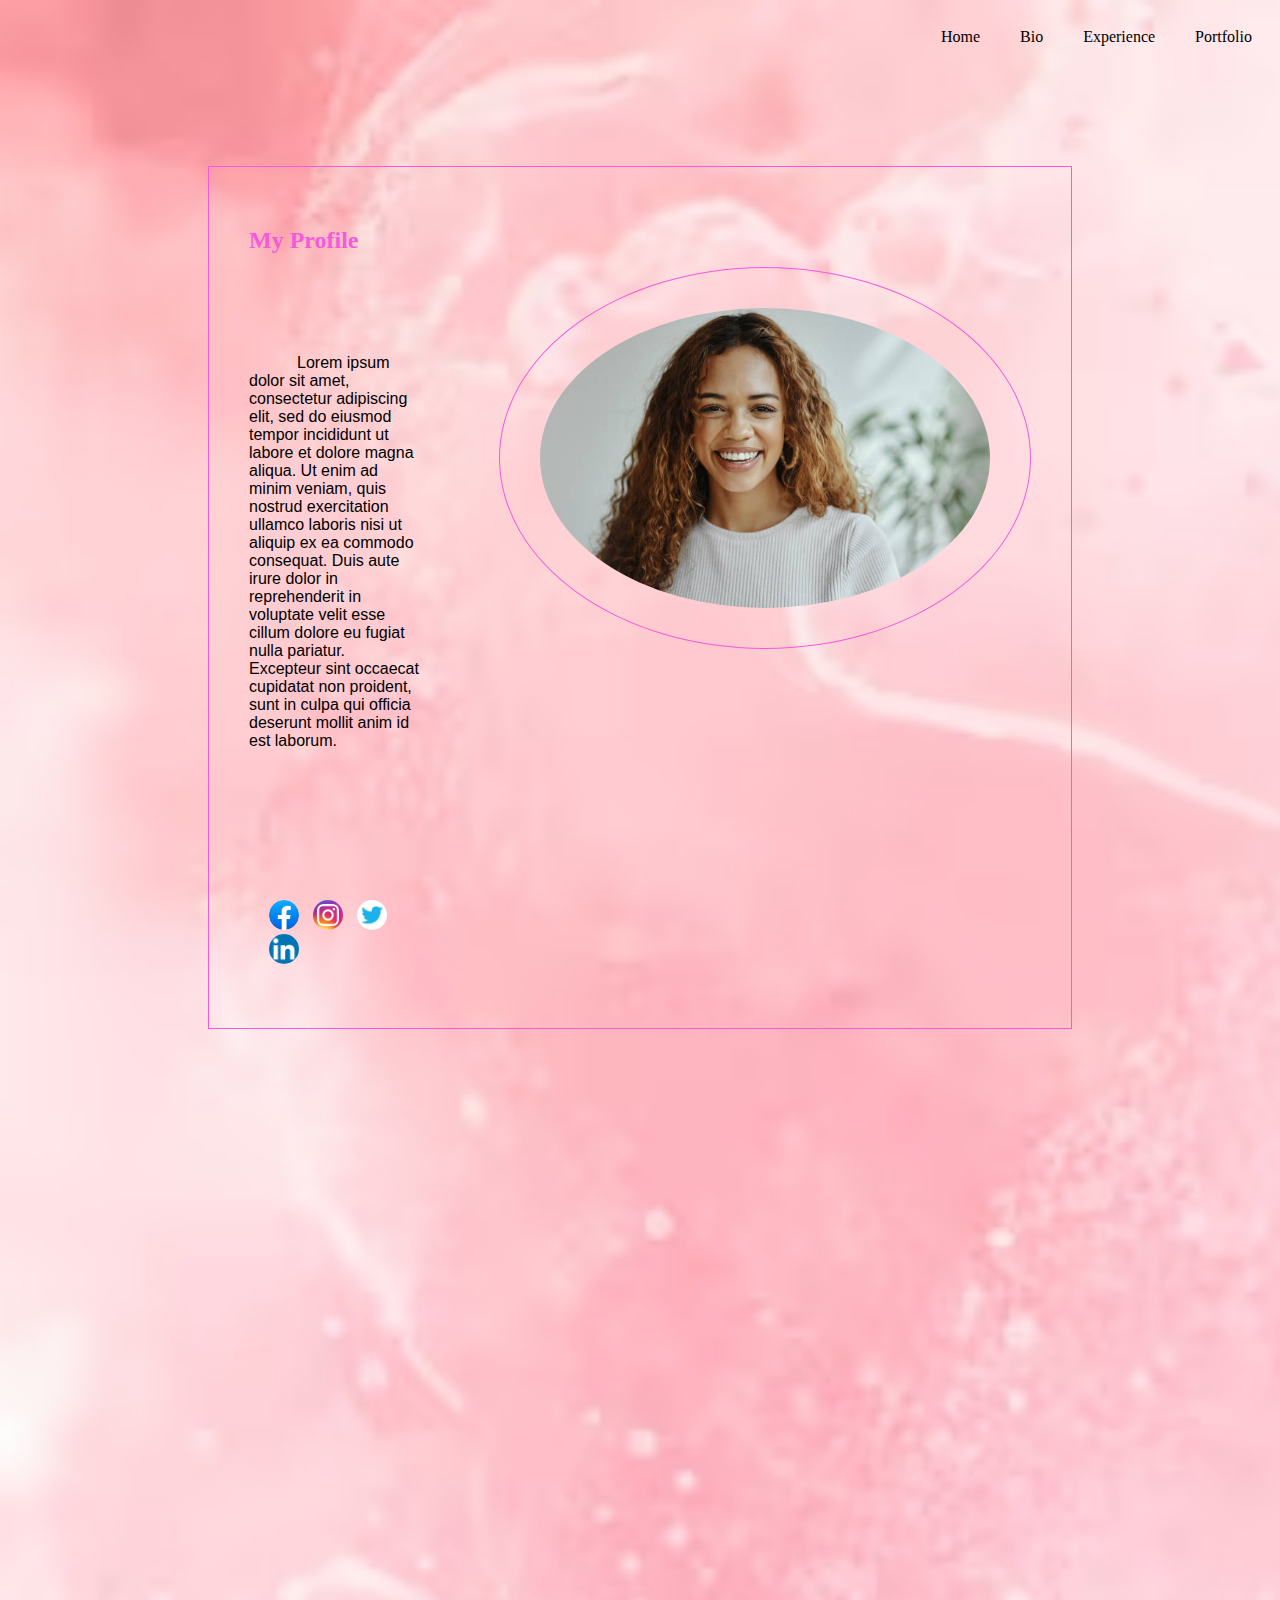
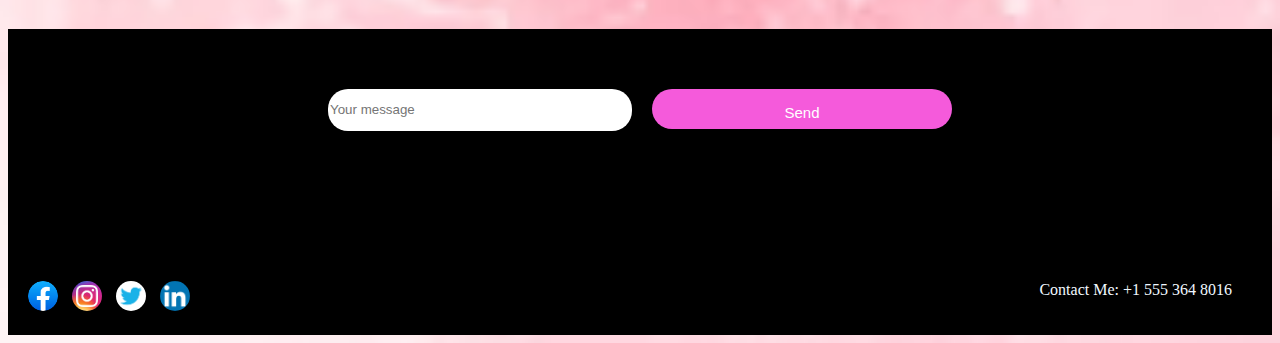
<file: index.html>
<!DOCTYPE html>
<html lang="en">
<head>
    <meta charset="UTF-8">
    <meta name="viewport" content="width=device-width, initial-scale=1.0">
    <title>Personal Project</title>
    <link rel="stylesheet" href="css/index.css">
</head>
<body>
    <div class="main">
        <div class="menu">
            <a href="index.html">Home</a>
            <a href="Bio.html">Bio</a>
            <a href="Experience.html">Experience</a>
            <a href="Portfolio.html">Portfolio</a>
        </div>
        <div class="content">
            <div class="content-left">
                <h2>My Profile</h2>
                <p>Lorem ipsum dolor sit amet, consectetur adipiscing elit, sed do eiusmod tempor incididunt ut labore et dolore magna aliqua. Ut enim ad minim veniam, quis nostrud exercitation ullamco laboris nisi ut aliquip ex ea commodo consequat. Duis aute irure dolor in reprehenderit in voluptate velit esse cillum dolore eu fugiat nulla pariatur. Excepteur sint occaecat cupidatat non proident, sunt in culpa qui officia deserunt mollit anim id est laborum.</p>
                <div class="social-media-icon">
                    <a href="https://www.facebook.com">
                        <img src="images/facebook.png" alt="My picture"></a>
                    <a href="https://www.instagram.com">
                        <img src="images/Instagram.png" alt="My picture"></a>
                    <a href="https://x.com/i/flow/login">
                        <img src="images/twitter.png" alt="My picture"></a>
                    <a href="https://www.linkedin.com/?trk=guest_homepage-basic_nav-header-logo">
                        <img src="images/LinkedIn.png" alt="My picture"></a>
                </div>
            </div>
            <div class="content-right">
                <img src="images/profile.jpg" alt="profile image ">
            </div>
        </div>
    </div>




    <footer>
        <div class="footer">
            <div class="message">
                <input type="text" id="message" name="message" placeholder="Your message"/>
                <button>Send</button>
            </div>
            <div class="footer-bottom">
                <div class="social-media-icon">
                    <a href="https://www.facebook.com">
                        <img src="images/facebook.png" alt="My picture"></a>
                    <a href="https://www.instagram.com">
                        <img src="images/Instagram.png" alt="My picture"></a>
                    <a href="https://x.com/i/flow/login">
                        <img src="images/twitter.png" alt="My picture"></a>
                    <a href="https://www.linkedin.com/?trk=guest_homepage-basic_nav-header-logo">
                        <img src="images/LinkedIn.png" alt="My picture"></a>
                </div>
                <div class="tel">
                    <p>Contact Me: +1 555 364 8016</p>
                </div>
            </div>
    
        </div>

    </footer>
    
</body>
</html>
</file>
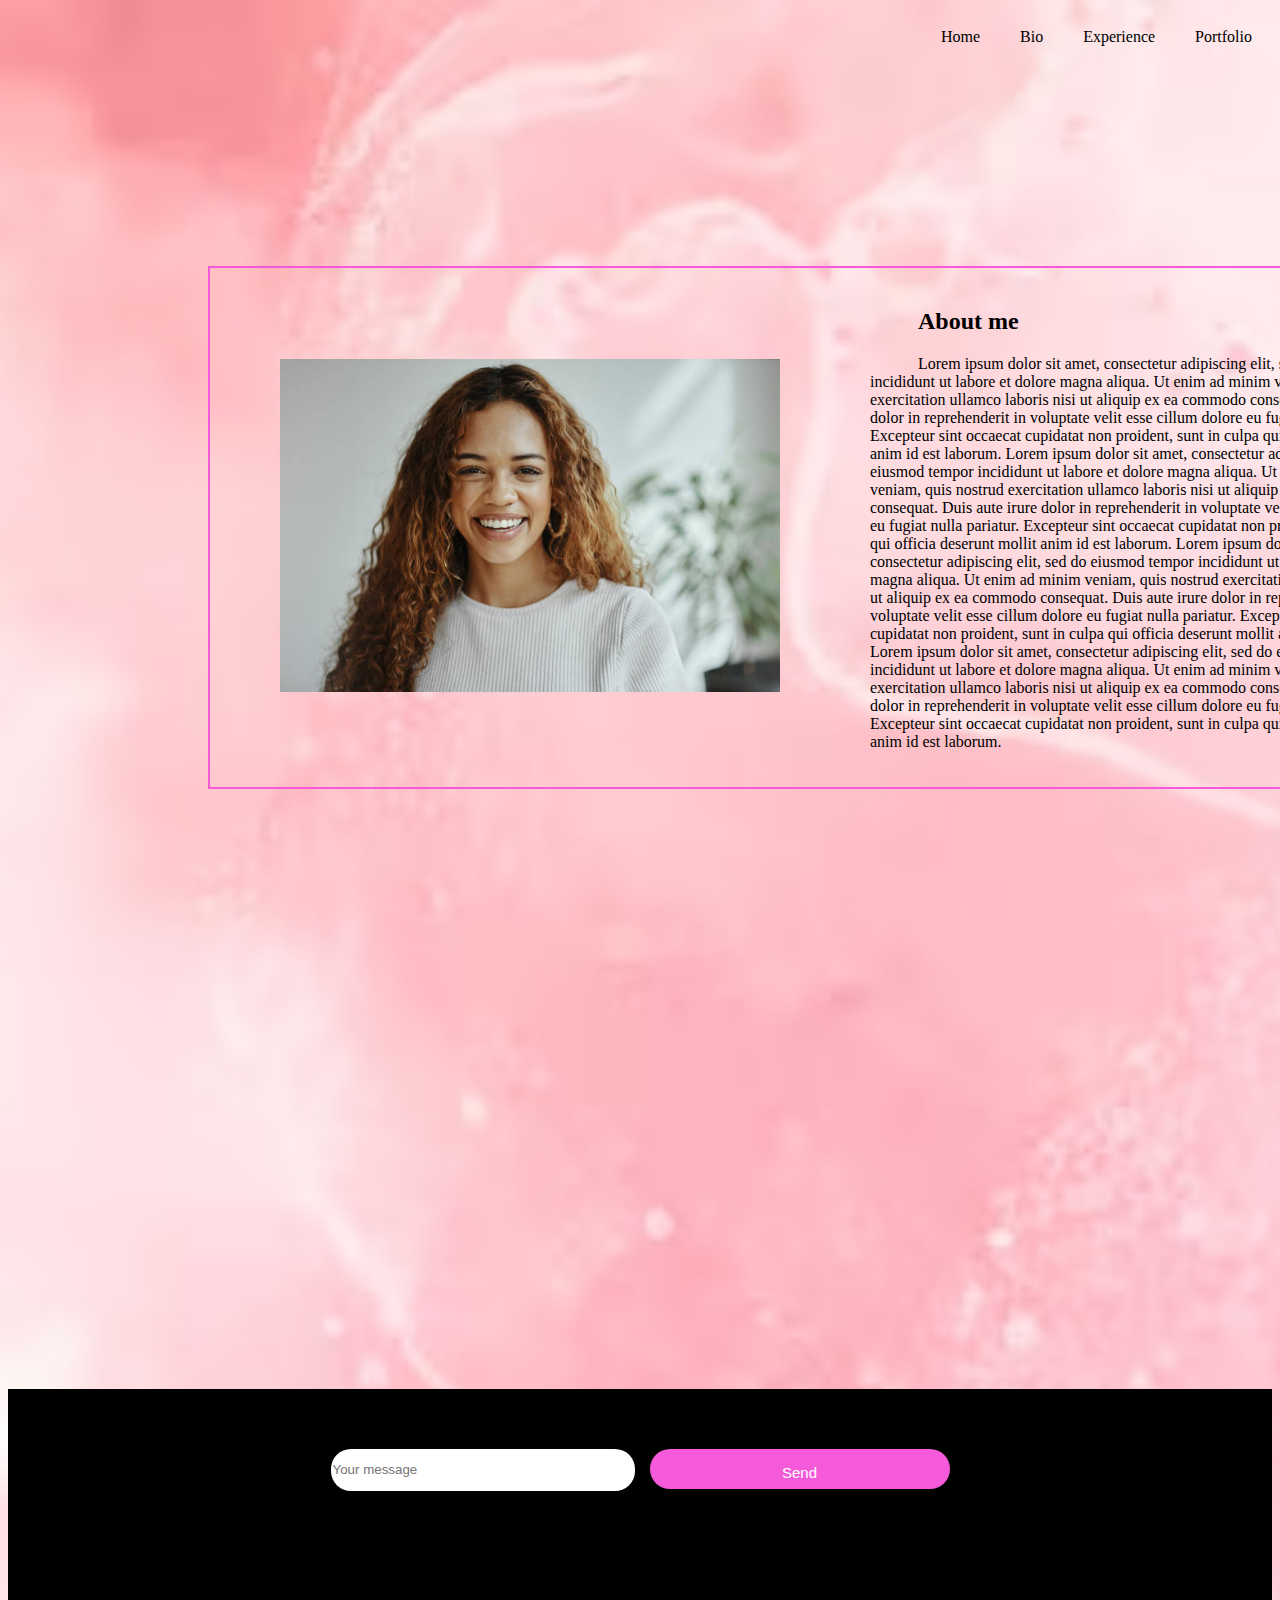
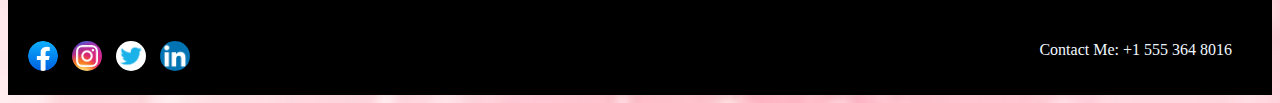
<file: Bio.html>
<!DOCTYPE html>
<html lang="en">
<head>
    <meta charset="UTF-8">
    <meta name="viewport" content="width=device-width, initial-scale=1.0">
    <title>Bio</title>
    <link rel="stylesheet" href="css/Bio.css">
</head>
<body>
     <div class="menu">
        <a href="index.html">Home</a>
        <a href="Bio.html">Bio</a>
        <a href="Experience.html">Experience</a>
        <a href="Portfolio.html">Portfolio</a>
     </div>
     <div class="bio">
           <div class="bio-img">
            <img src="images/profile.jpg" alt="profile picture">
           </div>
            <div class="bio-paragraph">
                <h2>About me </h2>
            <p>Lorem ipsum dolor sit amet, consectetur adipiscing elit, sed do eiusmod tempor incididunt ut labore et dolore magna aliqua. Ut enim ad minim veniam, quis nostrud exercitation ullamco laboris nisi ut aliquip ex ea commodo consequat. Duis aute irure dolor in reprehenderit in voluptate velit esse cillum dolore eu fugiat nulla pariatur. Excepteur sint occaecat cupidatat non proident, sunt in culpa qui officia deserunt mollit anim id est laborum.
                Lorem ipsum dolor sit amet, consectetur adipiscing elit, sed do eiusmod tempor incididunt ut labore et dolore magna aliqua. Ut enim ad minim veniam, quis nostrud exercitation ullamco laboris nisi ut aliquip ex ea commodo consequat. Duis aute irure dolor in reprehenderit in voluptate velit esse cillum dolore eu fugiat nulla pariatur. Excepteur sint occaecat cupidatat non proident, sunt in culpa qui officia deserunt mollit anim id est laborum.
                Lorem ipsum dolor sit amet, consectetur adipiscing elit, sed do eiusmod tempor incididunt ut labore et dolore magna aliqua. Ut enim ad minim veniam, quis nostrud exercitation ullamco laboris nisi ut aliquip ex ea commodo consequat. Duis aute irure dolor in reprehenderit in voluptate velit esse cillum dolore eu fugiat nulla pariatur. Excepteur sint occaecat cupidatat non proident, sunt in culpa qui officia deserunt mollit anim id est laborum.
                Lorem ipsum dolor sit amet, consectetur adipiscing elit, sed do eiusmod tempor incididunt ut labore et dolore magna aliqua. Ut enim ad minim veniam, quis nostrud exercitation ullamco laboris nisi ut aliquip ex ea commodo consequat. Duis aute irure dolor in reprehenderit in voluptate velit esse cillum dolore eu fugiat nulla pariatur. Excepteur sint occaecat cupidatat non proident, sunt in culpa qui officia deserunt mollit anim id est laborum.
            </p>
            </div>
     </div>

    <footer>
        <div class="footer">
            <div class="message">
                <input type="text" id="message" name="message" placeholder="Your message"/>
                <button>Send</button>
            </div>
            <div class="footer-bottom">
                <div class="social-media-icon">
                    <a href="https://www.facebook.com">
                        <img src="images/facebook.png" alt="My picture"></a>
                    <a href="https://www.instagram.com">
                        <img src="images/Instagram.png" alt="My picture"></a>
                    <a href="https://x.com/i/flow/login">
                        <img src="images/twitter.png" alt="My picture"></a>
                    <a href="https://www.linkedin.com/?trk=guest_homepage-basic_nav-header-logo">
                        <img src="images/LinkedIn.png" alt="My picture"></a>
                </div>
                <div class="tel">
                    <p>Contact Me: +1 555 364 8016</p>
                </div>
            </div>
    
        </div>

    </footer>
    
</body>
</html>
</file>
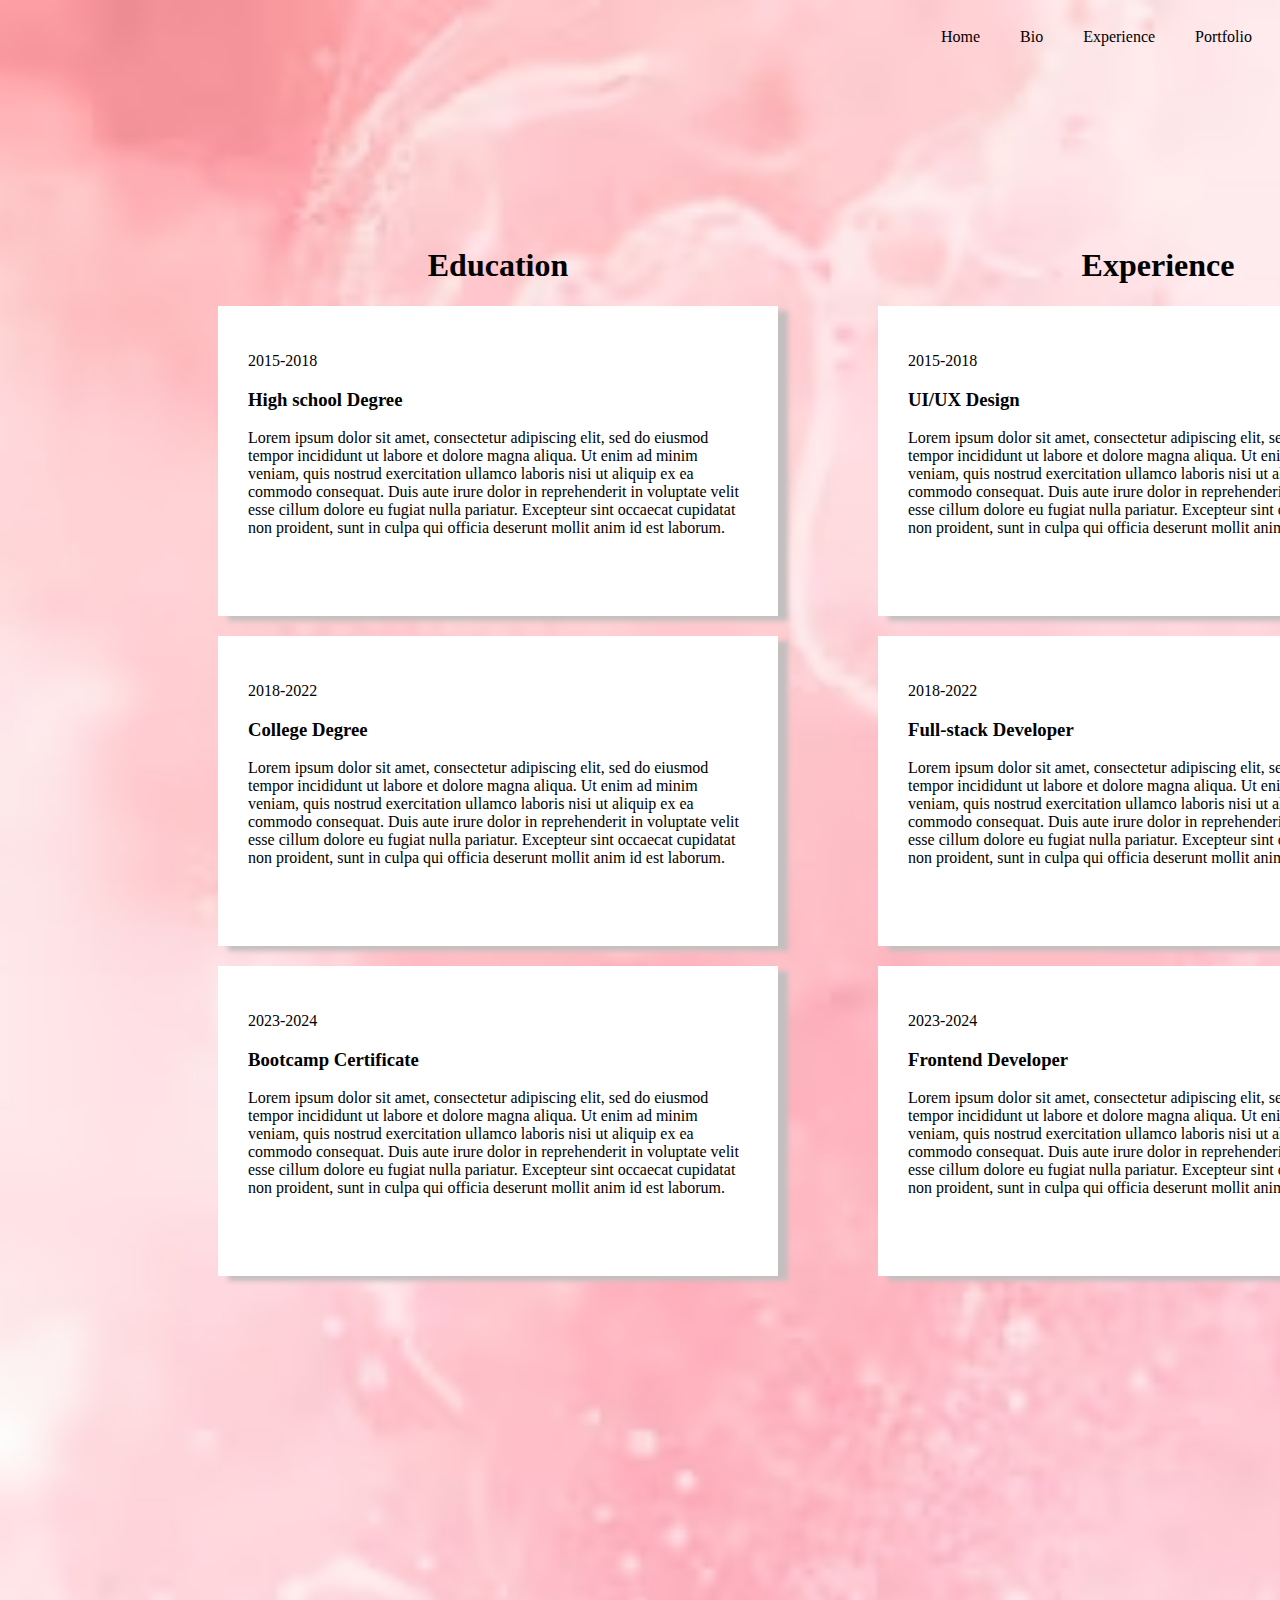
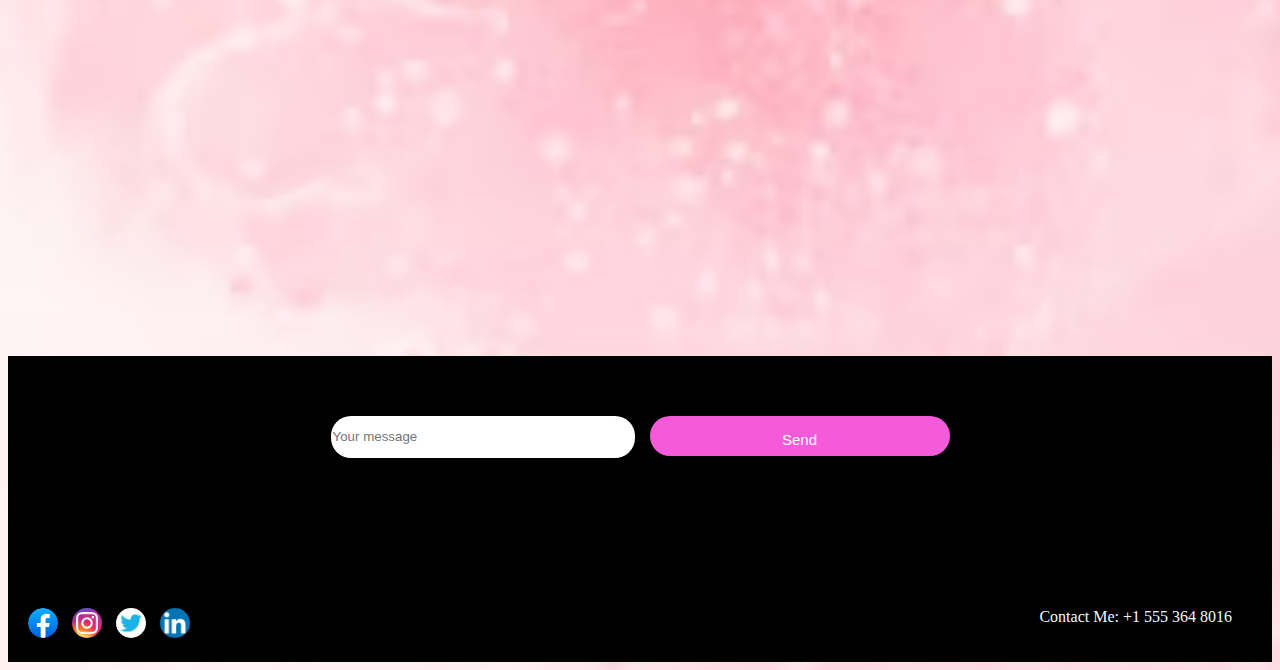
<file: Experience.html>
<!DOCTYPE html>
<html lang="en">
<head>
    <meta charset="UTF-8">
    <meta name="viewport" content="width=device-width, initial-scale=1.0">
    <title>Experience</title>
    <link rel="stylesheet" href="css/Experience.css">
</head>
<body> 
    <div class="content">  
        <div class="menu">
            <a href="index.html">Home</a>
            <a href="Bio.html">Bio</a>
            <a href="Experience.html">Experience</a>
            <a href="Portfolio.html">Portfolio</a>
        </div>
    <div class="exprience-box">
        <div class="education">
            <h1>Education</h1>
            <div class="items">
                <p>2015-2018</p>
                <h3>High school Degree</h3>
                <p>Lorem ipsum dolor sit amet, consectetur adipiscing elit, sed do eiusmod tempor incididunt ut labore et dolore magna aliqua. Ut enim ad minim veniam, quis nostrud exercitation ullamco laboris nisi ut aliquip ex ea commodo consequat. Duis aute irure dolor in reprehenderit in voluptate velit esse cillum dolore eu fugiat nulla pariatur. Excepteur sint occaecat cupidatat non proident, sunt in culpa qui officia deserunt mollit anim id est laborum.</p>
            </div>
            <div class="items">
                <p>2018-2022</p>
                <h3>College Degree</h3>
                <p>Lorem ipsum dolor sit amet, consectetur adipiscing elit, sed do eiusmod tempor incididunt ut labore et dolore magna aliqua. Ut enim ad minim veniam, quis nostrud exercitation ullamco laboris nisi ut aliquip ex ea commodo consequat. Duis aute irure dolor in reprehenderit in voluptate velit esse cillum dolore eu fugiat nulla pariatur. Excepteur sint occaecat cupidatat non proident, sunt in culpa qui officia deserunt mollit anim id est laborum.</p>
            </div>
            <div class="items">
                <p>2023-2024</p>
                <h3>Bootcamp Certificate</h3>
                <p>Lorem ipsum dolor sit amet, consectetur adipiscing elit, sed do eiusmod tempor incididunt ut labore et dolore magna aliqua. Ut enim ad minim veniam, quis nostrud exercitation ullamco laboris nisi ut aliquip ex ea commodo consequat. Duis aute irure dolor in reprehenderit in voluptate velit esse cillum dolore eu fugiat nulla pariatur. Excepteur sint occaecat cupidatat non proident, sunt in culpa qui officia deserunt mollit anim id est laborum.</p>
            </div>
            
            
        </div>
        <div class="Experience">
            <h1>Experience</h1>
            <div class="items">
                <p>2015-2018</p>
                <h3>UI/UX Design</h3>
                <p>Lorem ipsum dolor sit amet, consectetur adipiscing elit, sed do eiusmod tempor incididunt ut labore et dolore magna aliqua. Ut enim ad minim veniam, quis nostrud exercitation ullamco laboris nisi ut aliquip ex ea commodo consequat. Duis aute irure dolor in reprehenderit in voluptate velit esse cillum dolore eu fugiat nulla pariatur. Excepteur sint occaecat cupidatat non proident, sunt in culpa qui officia deserunt mollit anim id est laborum.</p>
            </div>
            <div class="items">
                <p>2018-2022</p>
                <h3>Full-stack Developer</h3>
                <p>Lorem ipsum dolor sit amet, consectetur adipiscing elit, sed do eiusmod tempor incididunt ut labore et dolore magna aliqua. Ut enim ad minim veniam, quis nostrud exercitation ullamco laboris nisi ut aliquip ex ea commodo consequat. Duis aute irure dolor in reprehenderit in voluptate velit esse cillum dolore eu fugiat nulla pariatur. Excepteur sint occaecat cupidatat non proident, sunt in culpa qui officia deserunt mollit anim id est laborum.</p>
            </div>
            <div class="items">
                <p>2023-2024</p>
                <h3>Frontend Developer</h3>
                <p>Lorem ipsum dolor sit amet, consectetur adipiscing elit, sed do eiusmod tempor incididunt ut labore et dolore magna aliqua. Ut enim ad minim veniam, quis nostrud exercitation ullamco laboris nisi ut aliquip ex ea commodo consequat. Duis aute irure dolor in reprehenderit in voluptate velit esse cillum dolore eu fugiat nulla pariatur. Excepteur sint occaecat cupidatat non proident, sunt in culpa qui officia deserunt mollit anim id est laborum.</p>
            </div>
        </div>
    </div>


     <footer>
        <div class="footer">
            <div class="message">
                <input type="text" id="message" name="message" placeholder="Your message"/>
                <button>Send</button>
            </div>
            <div class="footer-bottom">
                <div class="social-media-icon">
                    <a href="https://www.facebook.com">
                        <img src="images/facebook.png" alt="My picture"></a>
                    <a href="https://www.instagram.com">
                        <img src="images/Instagram.png" alt="My picture"></a>
                    <a href="https://x.com/i/flow/login">
                        <img src="images/twitter.png" alt="My picture"></a>
                    <a href="https://www.linkedin.com/?trk=guest_homepage-basic_nav-header-logo">
                        <img src="images/LinkedIn.png" alt="My picture"></a>
                </div>
                <div class="tel">
                    <p>Contact Me: +1 555 364 8016</p>
                </div>
            </div>
    
        </div>
    

     </footer>
    
    
</body>
</html>
</file>
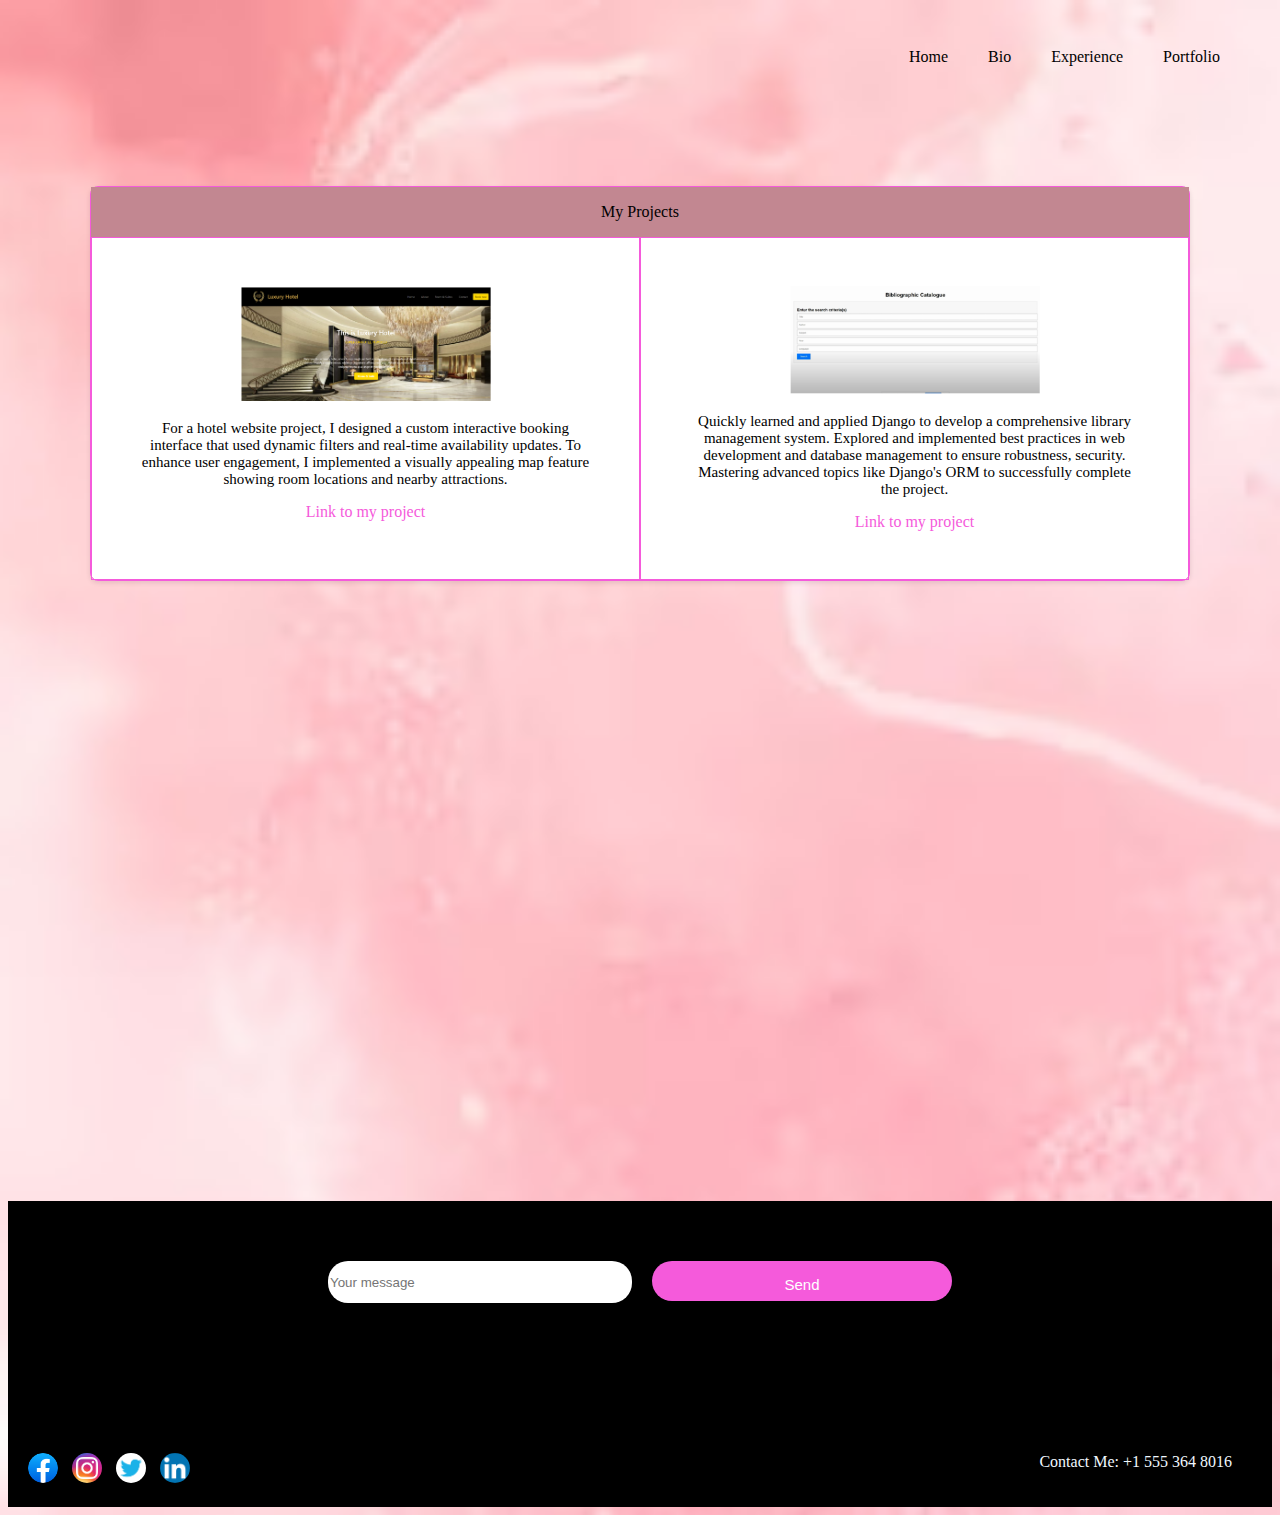
<file: Portfolio.html>
<!DOCTYPE html>
<html lang="en">
<head>
    <meta charset="UTF-8">
    <meta name="viewport" content="width=device-width, initial-scale=1.0">
    <title>Portfolio</title>
    <link rel="stylesheet" href="css/Portfolio.css">
</head>
<body>
    <div class="potfolio">
        <div class="menu">
            <a href="index.html">Home</a>
            <a href="Bio.html">Bio</a>
            <a href="Experience.html">Experience</a>
            <a href="Portfolio.html">Portfolio</a>
        </div>
        <div class="project">
            <div class="project-bar">
                <p>My Projects</p>
            </div>
            <div class="project-content">
                <div class="items">
                    <img src="images/hotel.png" alt="hotel image">
                    <p>For a hotel website project, I designed a custom interactive booking interface that used dynamic filters and real-time availability updates. To enhance user engagement, I implemented a visually appealing map feature showing room locations and nearby attractions.</p>
                    <a href="https://github.com/melissaYefsah/Hotelsite">Link to my project</a>
                </div>
                <div class="items">
                    <img src="images/library.png" alt="">
                    <p>Quickly learned and applied Django to develop a comprehensive library management system. Explored and implemented best practices in web development and database management to ensure robustness, security. Mastering advanced topics like Django's ORM to successfully complete the project.</p>
                    <a href="https://github.com/melissaYefsah/library_project">Link to my project</a>
                </div>
            </div>
        </div>

   </div>

   <footer>
    <div class="footer">
        <div class="message">
            <input type="text" id="message" name="message" placeholder="Your message"/>
            <button>Send</button>
        </div>
        <div class="footer-bottom">
            <div class="social-media-icon">
                <a href="https://www.facebook.com">
                    <img src="images/facebook.png" alt="My picture"></a>
                <a href="https://www.instagram.com">
                    <img src="images/Instagram.png" alt="My picture"></a>
                <a href="https://x.com/i/flow/login">
                    <img src="images/twitter.png" alt="My picture"></a>
                <a href="https://www.linkedin.com/?trk=guest_homepage-basic_nav-header-logo">
                    <img src="images/LinkedIn.png" alt="My picture"></a>
            </div>
            <div class="tel">
                <p>Contact Me: +1 555 364 8016</p>
            </div>
        </div>

    </div>

</footer>
    
</body>
</html>
</file>
<file: css/index.css>
body{
    padding: auto;
    background-image: url("/images/background1.jpg.avif");
    background-repeat: no-repeat;
    background-size: 200%;
}
.menu{
    display: flex;
    flex-direction: raw;
    justify-content:flex-end;
    margin-bottom: 100px; 
}
.menu a{
    text-decoration: none;
    color: black;
    margin: 20px;
}
.content{
    display: flex;
    flex-direction: raw;
    border: 1px solid #F55ADB;
    margin: 0px 200px 0px 200px;
}

.social-media-icon img{
    border-radius: 15px;
    width: 30px;
}
.content-right{
    padding: 40px;
    
}
.content-right img{
    width: 450px;
    border-radius: 100%;
    border: 1px solid #F55ADB;
    padding: 40px;
    margin-top: 60px;
}
.content-left{
    padding: 40px;
}
.content-left h2{
    font-family: cursive;
    font-weight: 600;
    color: #F55ADB;
}
.content-left p{
    font-family: 'Segoe UI', Tahoma, Geneva, Verdana, sans-serif;
    text-indent: 3em;
    margin-top: 100px;
    
}

.social-media-icon {
    margin-top: 150px;
    margin-left: 20px;
    margin-bottom: 20px;

}
.social-media-icon a{
    margin-right: 10px;
}

.footer{
    background-color: black;
    margin-top: 600px;
    margin-left: 0px;
    padding-top: 60px;
}
.message input{
    width: 300px;
    height: 40px;
    border-radius: 20px;
    text-decoration: none;
    border: none;
}
.message button{
    width: 300px;
    height: 40px;
    background-color: #F55ADB;
    text-decoration: none;
    border-radius: 20px;
    border: none;
    color: white;
    padding: 15px 30px;
    text-align: center;
    display: inline-block;
    font-size: 15px;

}

.message{
    display: flex;
    justify-content: center;
    gap: 20px;
}
.tel p{
    color: aliceblue;
    margin-top: 150px;
    margin-right: 40px;
}
.footer-bottom{
    display: flex;
    justify-content: space-between;
}
</file>
<file: css/Bio.css>
body{
    
    background-image: url("/images/background1.jpg.avif");
    background-repeat: no-repeat;
    background-size: 200%;
    
}
.menu{
    display: flex;
    flex-direction: raw;
    justify-content:flex-end;
    margin-bottom: 100px; 
}
.menu a{
    text-decoration: none;
    color: black;
    margin: 20px;
}

.social-media-icon img{
    border-radius: 15px;
    width: 30px;
}
.social-media-icon {
    margin-top: 150px;
    margin-left: 20px;
    margin-bottom: 20px;

}
.social-media-icon a{
    margin-right: 10px;
}
.footer{
    background-color: black;
    margin-top: 600px;
    margin-left: 0px;
    padding-top: 60px;
}
.message input{
    width: 300px;
    height: 40px;
    border-radius: 20px;
    text-decoration: none;
    border: none;
}
.message button{
    width: 300px;
    height: 40px;
    background-color: #F55ADB;
    text-decoration: none;
    border-radius: 20px;
    border: none;
    color: white;
    padding: 15px 30px;
    text-align: center;
    display: inline-block;
    font-size: 15px;

}

.message{
    display: flex;
    justify-content: center;
    gap: 15px;
}
.tel p{
    color: aliceblue;
    margin-top: 150px;
    margin-right: 40px;
}
.footer-bottom{
    display: flex;
    justify-content: space-between;
}

.bio{
    display: flex;
    align-items: center;
    padding: 20px;
    gap: 40px;
    margin-top: 200px;
    width: 1200px;
    justify-content: center;
    margin-left: 200px;
    border: 2px solid #F55ADB;

}
.bio-img img{
    width: 500px;
    padding: 50px;
}
.bio-paragraph{
    text-indent: 3em;
}
</file>
<file: css/Experience.css>
body{
    
    background-image: url("/images/background1.jpg.avif");
    background-repeat: no-repeat;
    background-size: 200%;
    
}
.menu{
    display: flex;
    flex-direction: raw;
    justify-content:flex-end;
    margin-bottom: 100px; 
}
.menu a{
    text-decoration: none;
    color: black;
    margin: 20px;
}

.social-media-icon img{
    border-radius: 15px;
    width: 30px;
}
.social-media-icon {
    margin-top: 150px;
    margin-left: 20px;
    margin-bottom: 20px;

}
.social-media-icon a{
    margin-right: 10px;
}
.footer{
    background-color: black;
    margin-top: 600px;
    margin-left: 0px;
    padding-top: 60px;
}
.message input{
    width: 300px;
    height: 40px;
    border-radius: 20px;
    text-decoration: none;
    border: none;
}
.message button{
    width: 300px;
    height: 40px;
    background-color: #F55ADB;
    text-decoration: none;
    border-radius: 20px;
    border: none;
    color: white;
    padding: 15px 30px;
    text-align: center;
    display: inline-block;
    font-size: 15px;

}

.message{
    display: flex;
    justify-content: center;
    gap: 15px;
}
.tel p{
    color: aliceblue;
    margin-top: 150px;
    margin-right: 40px;
}
.footer-bottom{
    display: flex;
    justify-content: space-between;
}



.exprience-box{
    width: 800px;
    border: 15px ;
    padding: 60px;
    display: flex;
    margin-left: 150px;
    margin-right: 200px;
    gap: 100px;
}
.items{
    width: 500px;
    height: 250px;
    border: 3px ;
    padding:30px;
    background-color: rgb(255, 255, 255);
    margin-bottom: 20px;
    box-shadow: 10px 5px 5px rgb(196, 191, 191);
}
.education h1{
    text-align: center;
}
.Experience h1{
    text-align: center;
}
</file>
<file: css/Portfolio.css>
body{
    padding: auto;
    background-image: url("/images/background1.jpg.avif");
    background-repeat: no-repeat;
    background-size: 200%;
}
.potfolio {
    max-width: 1200px;
    margin: auto;
    padding: 20px;
}
.menu{
    display: flex;
    flex-direction: raw;
    justify-content:flex-end;
    margin-bottom: 100px; 
}
.menu a{
    text-decoration: none;
    color: black;
    margin: 20px;
}
.project{
    display: flex;
    flex-direction: column;
    border: 1px solid #F55ADB;
    margin: 0px 50px 0px 50px;
    position: relative;
    background-color: #fff;
    border-radius: 8px;
    box-shadow: 0 2px 5px rgba(0, 0, 0, 0.1);
    padding: 0px;
}
.project-bar{
    background-color: rgb(194, 135, 145);
    width: auto;
    height: 50px;
    text-align: center;
}
.project-content img{
    width: 250px;
}
.items {
    width: 800px;
    border: 1px solid #F55ADB;
    padding: 48px;
  
}
.project-content{
    display: flex;
    flex-direction: raw;
    justify-content: space-around;
    text-align: center;

}
.project-content p{
    font-size: 15px;
}
.project-content a{
    text-decoration:none ;
    color: #F55ADB;
}

.social-media-icon {
    margin-top: 150px;
    margin-left: 20px;
    margin-bottom: 20px;

}
.social-media-icon a{
    margin-right: 10px;
}

.footer{
    background-color: black;
    margin-top: 600px;
    margin-left: 0px;
    padding-top: 60px;
}
.message input{
    width: 300px;
    height: 40px;
    border-radius: 20px;
    text-decoration: none;
    border: none;
}
.message button{
    width: 300px;
    height: 40px;
    background-color: #F55ADB;
    text-decoration: none;
    border-radius: 20px;
    border: none;
    color: white;
    padding: 15px 30px;
    text-align: center;
    display: inline-block;
    font-size: 15px;

}

.message{
    display: flex;
    justify-content: center;
    gap: 20px;
}
.tel p{
    color: aliceblue;
    margin-top: 150px;
    margin-right: 40px;
}
.footer-bottom{
    display: flex;
    justify-content: space-between;
}
.social-media-icon img{
    border-radius: 15px;
    width: 30px;
}
</file>
